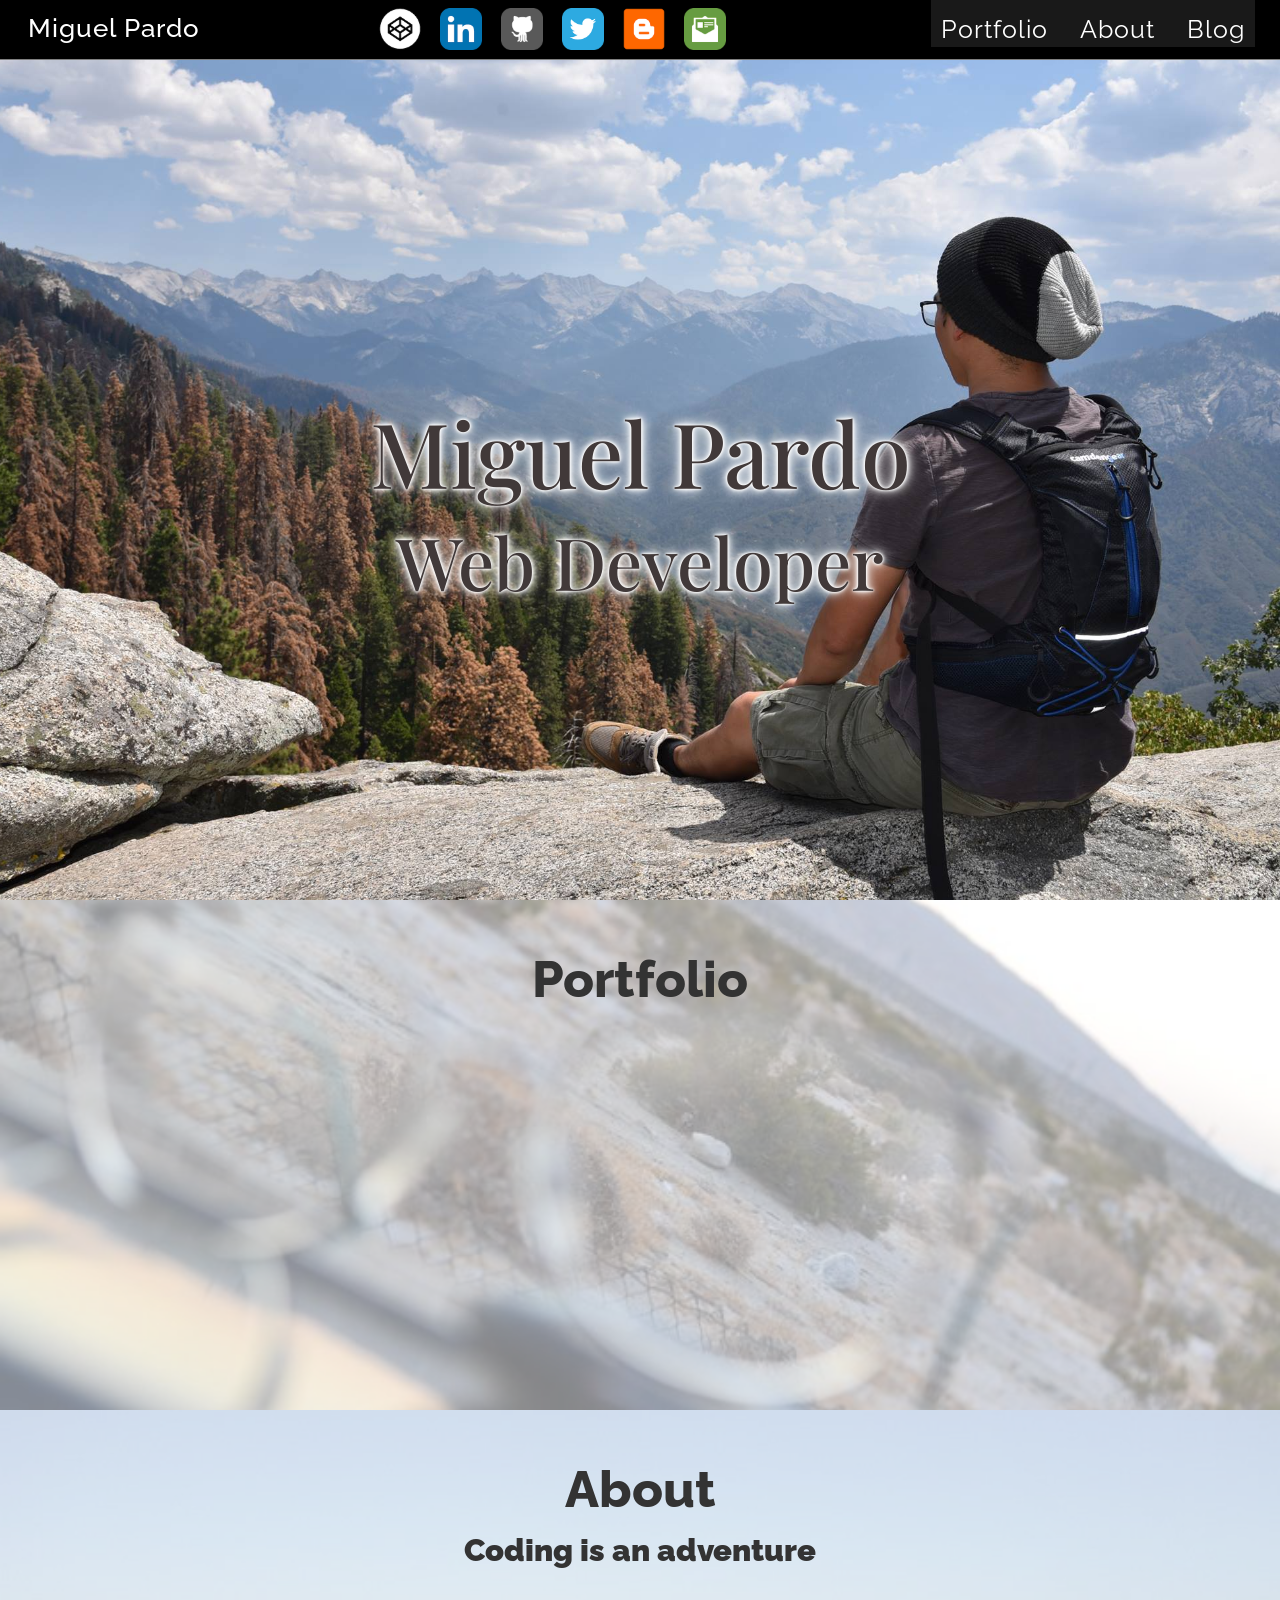
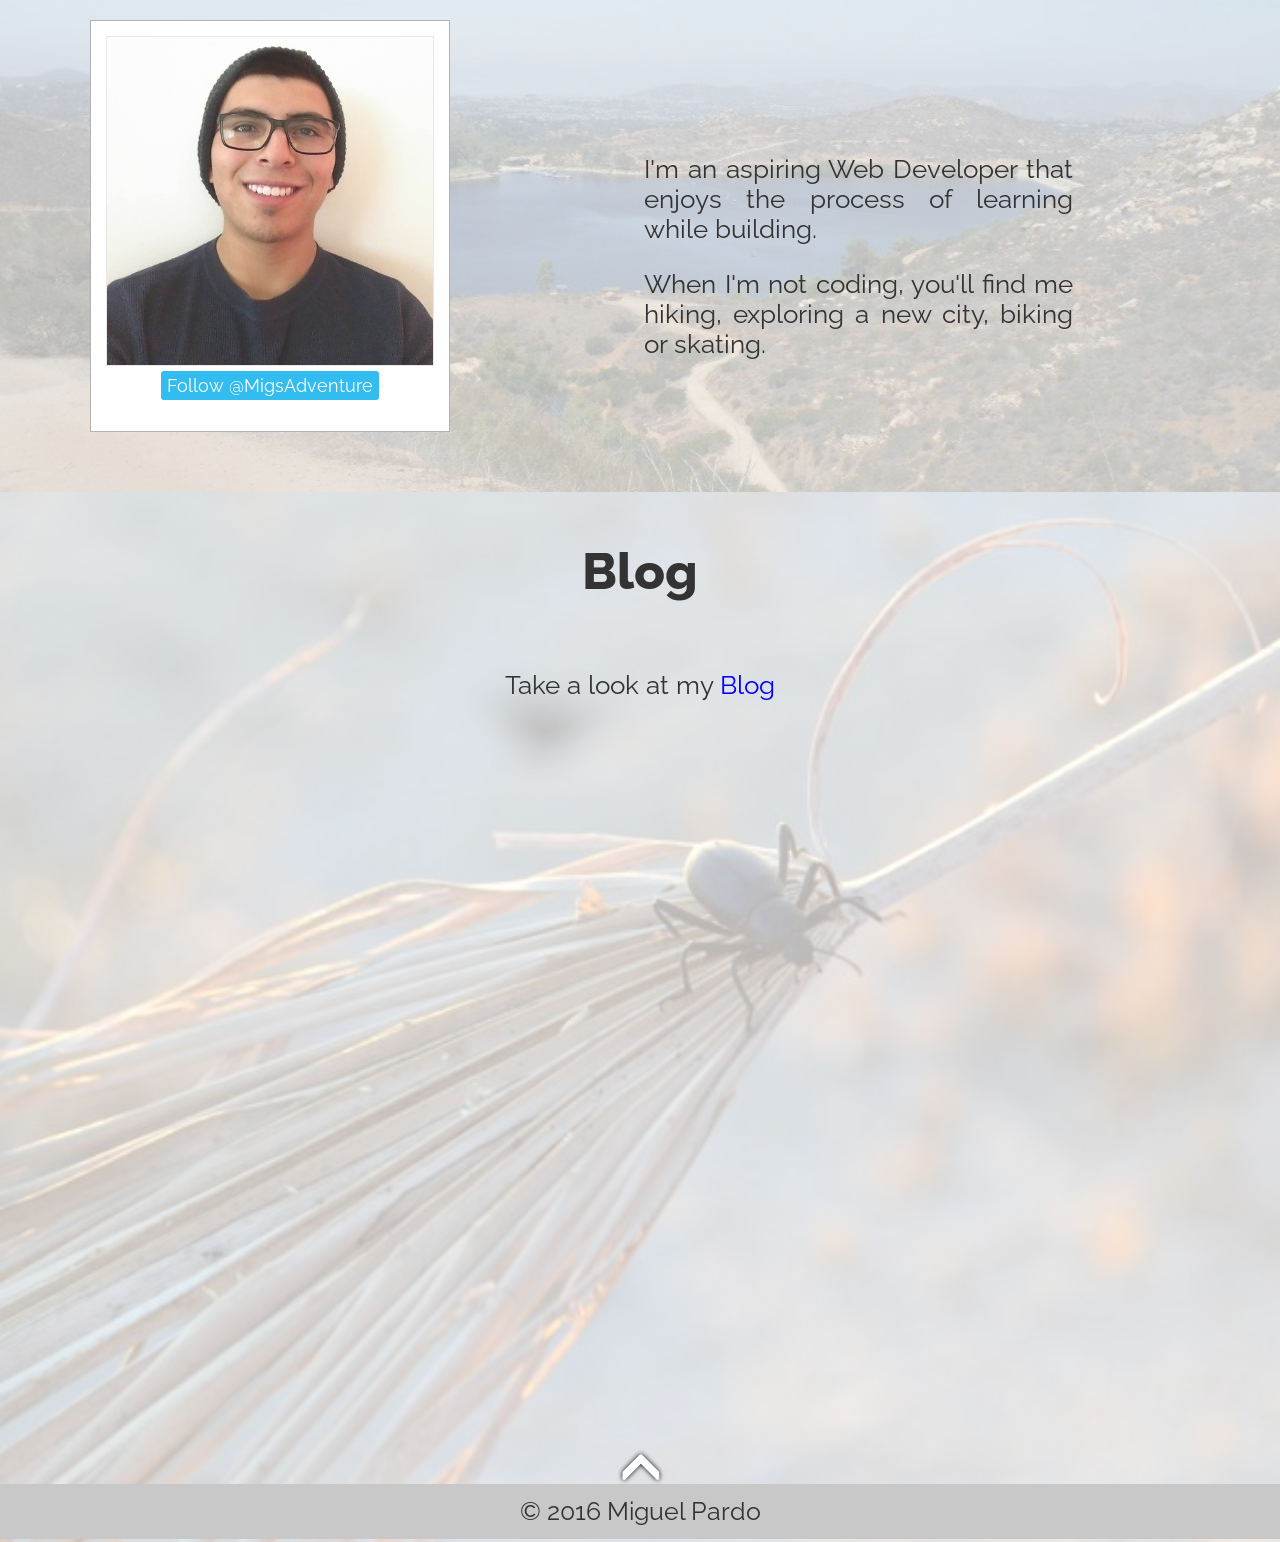
<file: index.html>
<!DOCTYPE html>
<html>
	<head>
		<meta name="viewport" charset="UTF-8" content="width=device-width, initial-scale=1">
		<title>Miguel Pardo | Home</title>
		<!-- Latest compiled and minified CSS -->
		<link rel="stylesheet" href="https://maxcdn.bootstrapcdn.com/bootstrap/3.3.7/css/bootstrap.min.css" integrity="sha384-BVYiiSIFeK1dGmJRAkycuHAHRg32OmUcww7on3RYdg4Va+PmSTsz/K68vbdEjh4u" crossorigin="anonymous">
		<link rel="stylesheet" href="portfolio.css">
		<script src="https://ajax.googleapis.com/ajax/libs/jquery/3.1.0/jquery.min.js"></script>
	
</head>
	<body>
		<div id="mainContainer" class="container-fluid">
			<header class="animated fadeInDownBig"><nav id="navContainer">
				<div id="navBar" class="col-xs-12 row">
					<div id="nameContainer" class="col-xs-8"><h1 id="name"><a href="#home">Miguel Pardo</a></h1></div>
					<div id="hamburger" class="btn col-xs-4"><a href="#" class="glyphicon glyphicon-menu-hamburger"></a></div>
				</div> <!-- End of navBar -->
				
				<ul id="navItemsContainer">
					<li class="navItem"><a href="#portfolio">Portfolio</a></li>
					<li class="navItem"><a href="#about">About</a></li>
					<li class="navItem"><a href="#blog">Blog</a></li>
				</ul>
				<div id="socialContainer" class="col-xs-12">
					<ul id="socialIconContainer" class="col-xs-12 center-block">
						<li class="socialIcon codePen"><a href="http://codepen.io/GeniusMig/"></a></a></li>
						<li class="socialIcon linkedIn"><a href="https://www.linkedin.com/in/miguel-pardo-4a0004b2
	"></a></li>	
						<li class="socialIcon gitHub"><a href="https://github.com/MigsAdventure"></a></li>	
						<li class="socialIcon twitter"><a href="https://twitter.com/MigsAdventure"></a></li>
						<li class="socialIcon blog"><a href="https://migsadventureblog.wordpress.com/"></a></li>
						<li class="socialIcon gmail"><a href="mailto:migsub77@gmail.com"></a></li>		
					</ul>
				</div>
			</nav></header>
			<div id="pagesContainer" class="animated zoomIn">
				<div id ="home" class="page">
					<div id="homeBG"></div>
					
						<h3 id="homeText">Miguel Pardo<span><h4>Web Developer<h4></span></h3>
				</div>
				<div id="portfolio" class="page"><h2>Portfolio</h2>
					<div id="portfolioBG"></div>
					<ul id="workContainer">
						<li id="raveCandy" class="workItem animated"><a href="webApps/RaveCandy/rave_candy_app.html"></a></li>
						<li id="storyQuest" class="workItem animated"><a href="webApps/StoryQuest/storyQuest.html"></a></li>
						<li id="hangMan" class="workItem animated"><a href="webApps/GokuHangman/gokuHangman.html"></a></li>
						<li id="pokedexGO" class="workItem animated"><a href="webApps/PokedexGO/pokedexGo.html"></a></li>
					</ul>
				</div>
				<div id="about" class="page"><h2>About<span id="codeAdv">Coding is an adventure</span></h2>
					<div id="aboutBG"></div>
					<p id="topAboutText" class="col-xs-10 col-xs-offset-1 text-justify">I'm an aspiring Web Developer that enjoys the process of learning while building.</p>
					<div id ="profIconContainer" class="col-xs-8 col-xs-offset-2"><img id ="profIcon" src="./assets/beaniemig.jpg"><span id="twitterFollow"><a class="btn btn-xs" href="https://twitter.com/@MigsAdventure" class="twitter-follow-button" data-show-count="false">Follow @MigsAdventure</a></span>	
					</div>
					<p id="bottomAboutText" class="col-xs-10 col-xs-offset-1 text-justify">
						When I'm not coding, you'll find me hiking, exploring a new city, biking or skating.
					</p>
				</div>
				<div id="blog" class="page"><h2>Blog</h2>
					<div id="blogBG"></div>
					<p id="blogTopText" class="col-xs-10 col-xs-offset-1 text-center">Take a look at my <a href="https://migsadventureblog.wordpress.com/" style="color:blue; display:inline;">Blog</a></p>
				</div>
				<footer id="footerContainer">
		 			<a href="#home" class="btn arrowContainer">
          				<span id="upArrow" class="glyphicon glyphicon-menu-up"></span>
    	 			</a>
				    <ul>
						<li>&#169 2016 Miguel Pardo</li>
				    </ul>
				</footer>
			</div>

		</div> <!-- End of mainContainer -->
		<script src="portfolio.js"></script>
	</body> <!-- End of Body -->
	
</html>
</file>
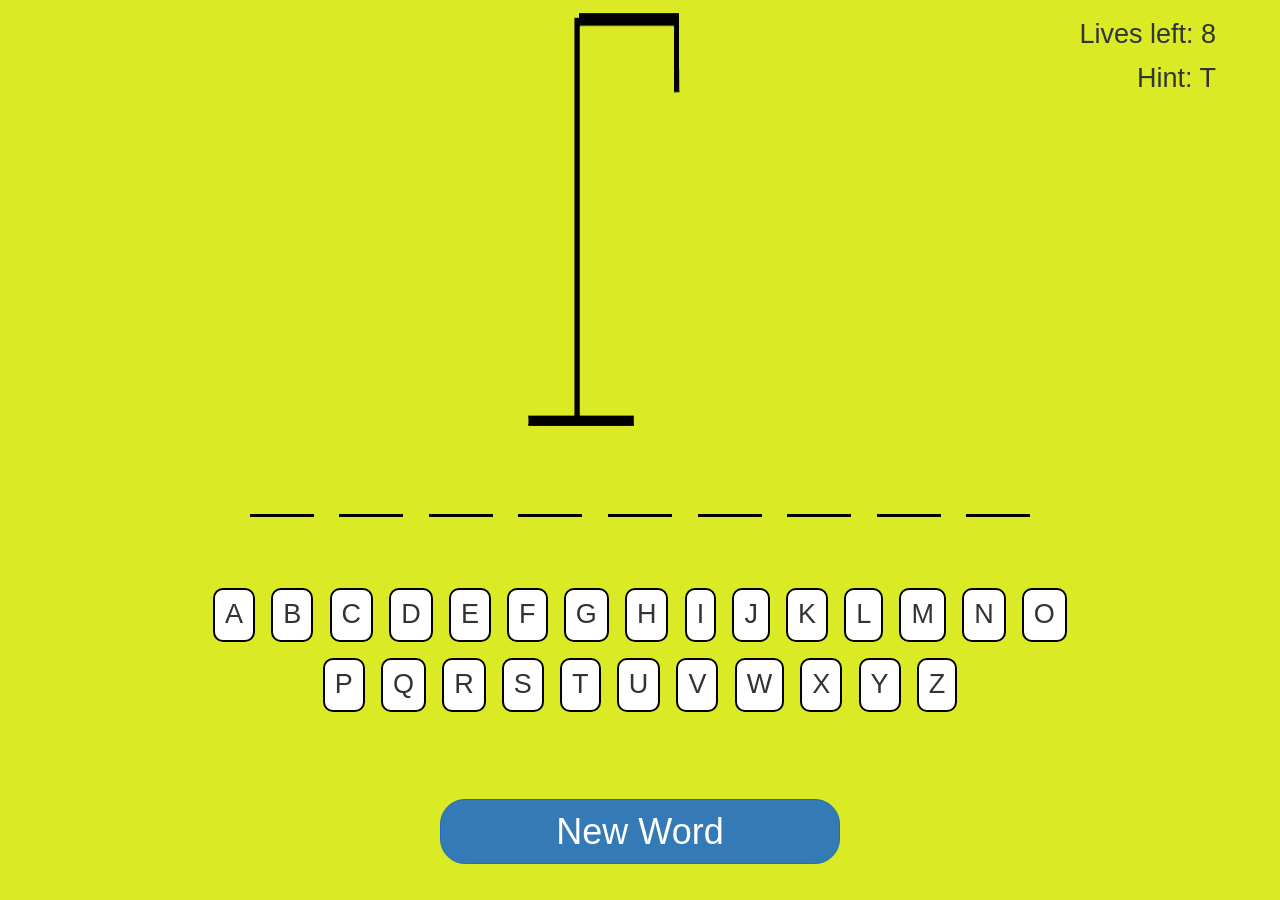
<file: webApps/GokuHangman/gokuHangman.html>
<!DOCTYPE html>  
<html>
  <head>
  <title>DBZ Hangman</title>
  <meta name="description" content="Goku Hangman">
    <link rel="stylesheet" href="https://maxcdn.bootstrapcdn.com/bootstrap/3.3.6/css/bootstrap.min.css" integrity="sha384-1q8mTJOASx8j1Au+a5WDVnPi2lkFfwwEAa8hDDdjZlpLegxhjVME1fgjWPGmkzs7" crossorigin="anonymous">
    <link rel="stylesheet" href="gokuMain.css">
    <script src="https://code.jquery.com/jquery-3.1.0.js"   integrity="sha256-slogkvB1K3VOkzAI8QITxV3VzpOnkeNVsKvtkYLMjfk="   crossorigin="anonymous"></script>  
    <meta name="viewport" content="width=device-width, initial-scale=1">
  </head>
  <body>
      <h3 class="livesCount"></h3><span class="hint"></span>
     
    <div class=" col-xs-12 col-md-4 hangmanContainer container-fluid">
     	    <div class="hangar">
            <img src = "assets/hangstand.png">
          </div> <!-- hangar end -->
        <div class ="gokuContainer">

          <div class="row col-xs-12 gokuSplit">
            <img class="goku goku1 col-xs-12" src="assets/goku1.png">
          </div> <!-- row for goku1 end -->

          <div class="row col-xs-12 gokuSplit">
            <img class="goku goku3 col-xs-4" src="assets/goku3.png">
            <img class="goku goku2 col-xs-4" src="assets/goku2.png">
            <img class="goku goku4 col-xs-4" src="assets/goku4.png">
          </div> <!-- row for goku2 goku3 and goku4 end -->
          
          <div class="row col-xs-12 gokuSplit">
            <img class="goku goku5 col-xs-6" src="assets/goku5.png">
            <img class="goku goku6 col-xs-6" src="assets/goku6.png">
          </div> <!-- row for goku5 and goku6 end  -->

          <div class="row col-xs-12 gokuSplit">
            <img class="goku goku7 col-xs-6" src="assets/goku7.png">
            <img class="goku goku8 col-xs-6" src="assets/goku8.png">
          </div> <!-- row for goku7 and goku8 end -->
        </div>  <!-- gokuContainer end -->
      </div> <!-- hangmanContainer end -->
      <div class="bottomHalf col-xs-12 col-md-4">
        <div class="wordContainer col-xs-12">

        </div> <!-- wordContainer end-->
        <div class="letterContainer">
          
        </div> <!-- letterContainer end -->

        <button type ="button" class="wordButton btn btn-primary">New Word</button>
    </div> <!--bottomHalf end-->
    <script  src="goku.js"></script>
  </body>
</html>
</file>
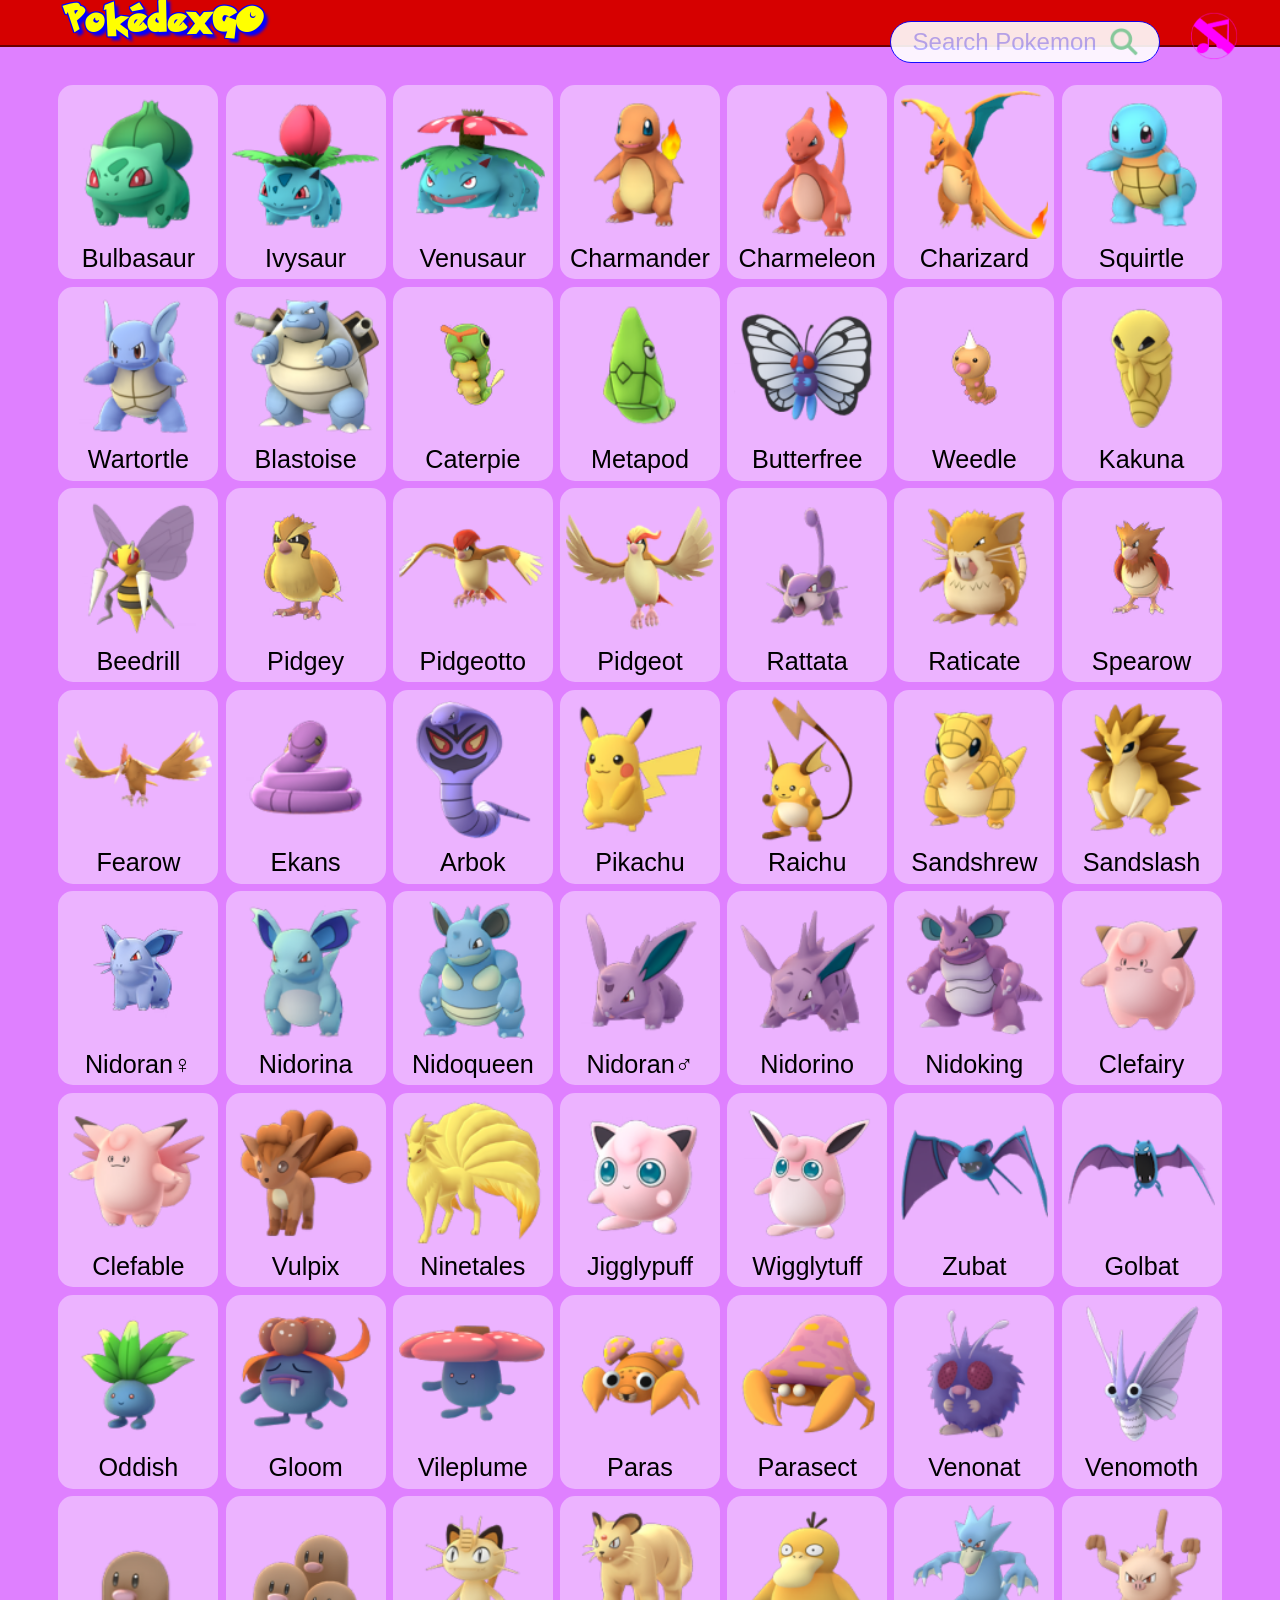
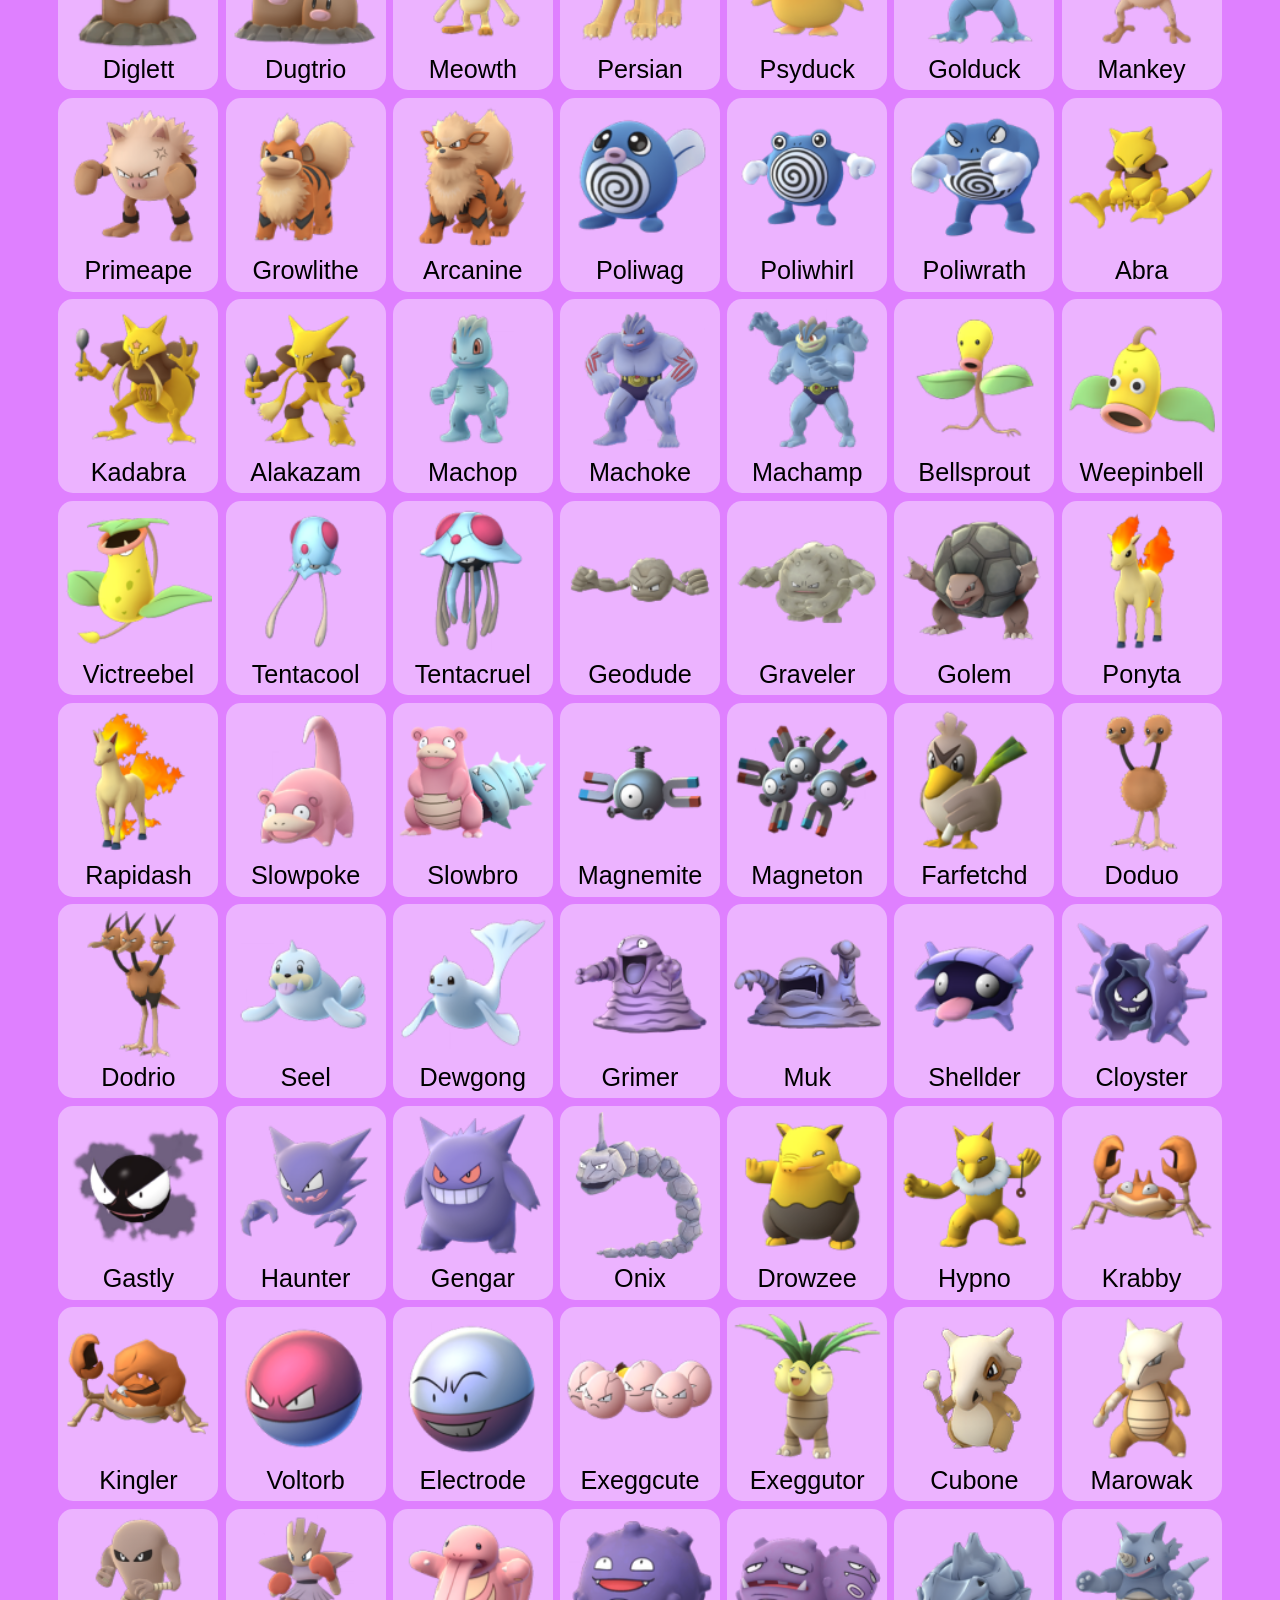
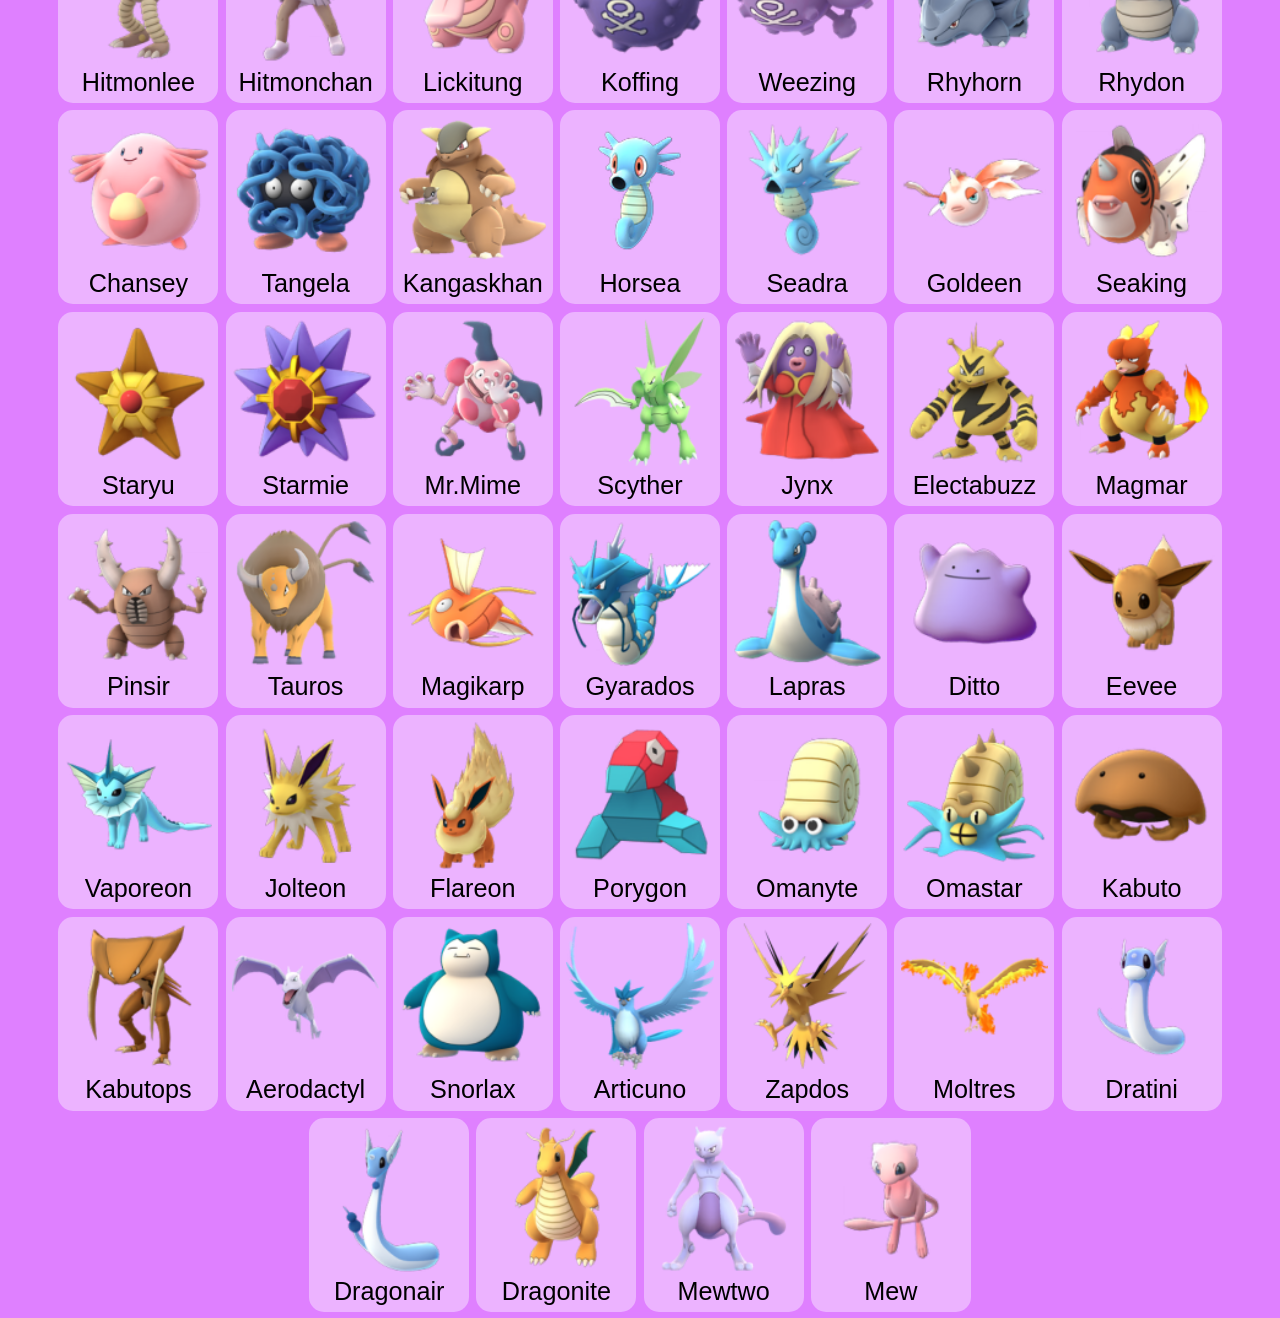
<file: webApps/PokedexGO/pokedexGo.html>
<!DOCTYPE html>
<html>

<head>
  <meta name="viewport" content="width=device-width, initial-scale=1,  maximum-scale=1, user-scalable=no" charset="UTF-8">
  <link rel="stylesheet" href="normalize.css">
  <link rel="stylesheet" href="pokedexGo.css">
  <script src="https://ajax.googleapis.com/ajax/libs/jquery/3.1.0/jquery.min.js"></script>
</head>

<body>

  <div class="mainContainer container-fluid">
    <button type="button" id="soundButton"></button>
    <div id="pokedex"></div>
    <div class="overlay">
      <h3 class="xIcon">X</h3>
      <div class="pkmnInfo">
        <div class="pokemonBar selectionBar">Pokemon</div>
        <div class="lgPokeSquareContainer"></div>
        <div class="evolutionBar selectionBar"><a href="#pokemonEvols" id="pokemonEvols">Evolutions</a></div>
        <div class="evolContainer"></div>
        <div class="cpCalcBar selectionBar">CP Calculator</div>  
        <div class="cpCalc">
          <span class="cpText">CP</span>
          <input type="number" class="cpInput" maxlength="4">
          <button type="submit" class="evolveButton">Evolve</button>
        </div>  <!-- cpCalc end -->
        <div class="cpResults"></div>
        <div class="statsBar selectionBar"><a href="#pokemonStats" id="pokemonStats">Pokemon Stats</a></div>
        <div class="statsInfoContainer">
          <div class="statsInfo"></div>
        </div> <!-- statsInfoContainer end -->

      </div>  <!-- pkmnInfo end -->
    </div>  <!--oververlay end-->
    <div class="headBar">
      <h1>PokédexGO</h1>
    </div> <!-- headbar end -->
    <div class="pokemonContainer container-fluid list">
      <audio id="pokeAudio" class="pokeAudioTag">
					<source src="" type="audio/wav">
				</audio>
    </div>  <!-- pokemonContainer end-->
  </div>  <!--mainContainer end-->
  <div class="searchContainer">
    <form class="searchBar" id="myForm">
      <input type="text" name="pokemonSearch" autocomplete="off" class="searchInput searchTerms search-query" placeholder="Search Pokemon">
      <button type="submit" class="btn"></button>
    </form>
    <div class="buttonContainer"><button class="searchButton"><img class="searchIcon" src="assets/searchIcon.png"></button>
    </div> <!-- button container end -->
  </div>  <!-- searchContainer end-->
  <script type="text/javascript" src="pokedexGo.js"></script>
  <script type="text/javascript" src="pokemonData.js"></script>
  <script type="text/javascript" src="pokemonData2.js"></script>
</body>

</html>
</file>
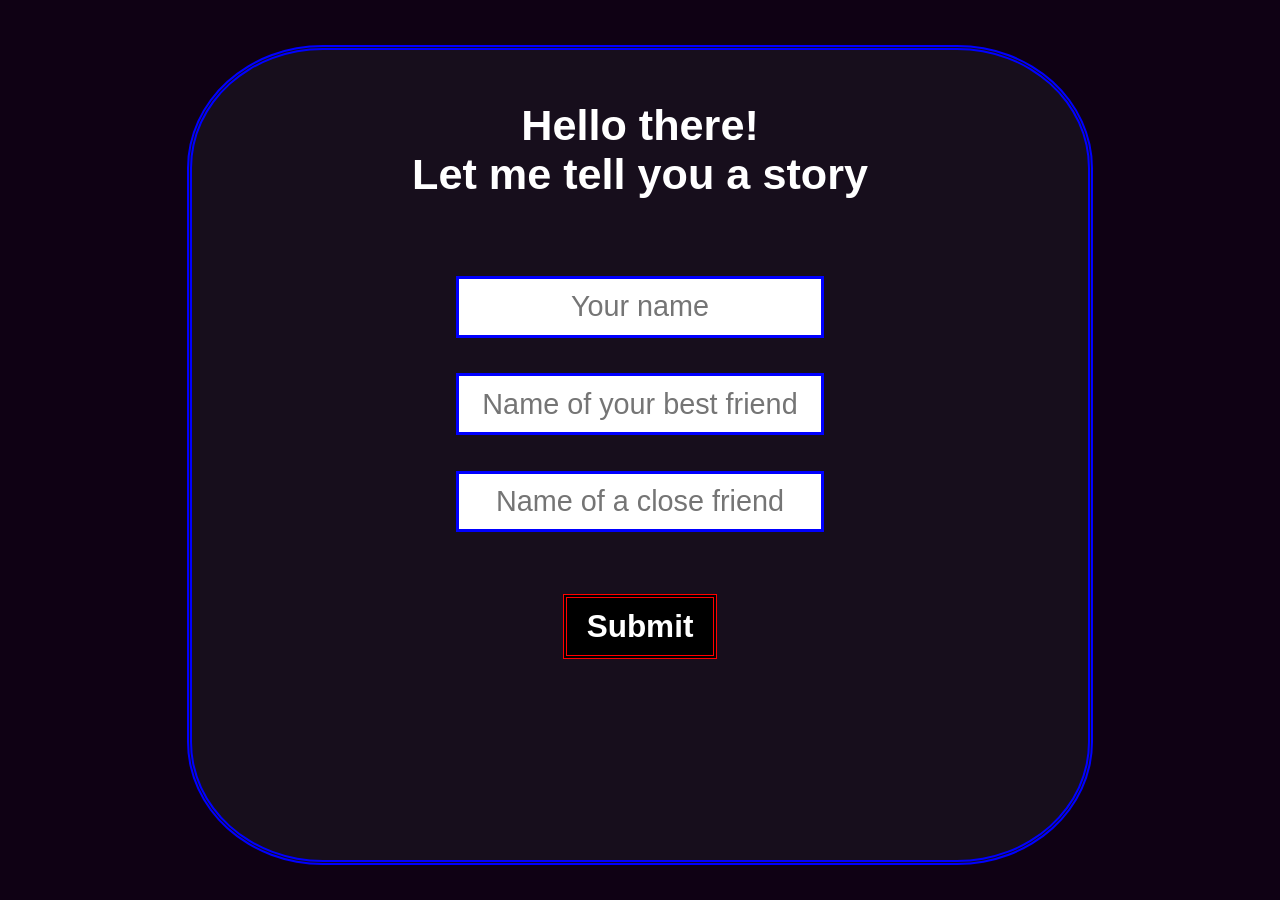
<file: webApps/storyQuest/storyQuest.html>
<!DOCTYPE  html>
<html>
	<head>
		<meta charset="UTF-8">
		<title>Story Time</title>
		<link href="normalize.css" rel="stylesheet">
		<link  href="storyQuestMain.css" rel="stylesheet">
		<script src="https://ajax.googleapis.com/ajax/libs/jquery/1.11.1/jquery.min.js"></script>
		<meta name="viewport" content="width=device-width, initial-scale=1.0">
	</head>
	<body>
		<header>
		</header>
		<div class="mainContainer " id="page1">
			
			<form class="questionsContainer" method="post"  target="_self">
				<h1>Hello there! </br>Let me tell you a story</h1>
				<input class="question" type="text" placeholder="Your name" id = "userName" maxlength="10" required>
				<input class="question" type="text" placeholder="Name of your best friend" id="bestFriend" maxlength= "10" required>
				<input class="question" type="text" placeholder="Name of a close friend" id="closeFriend" maxlength="10" required>
				<input class="subBtn" type="button" onclick="hideMenu()" value="Submit" id = "theButton"> 
			</form>
		</div>
		<div id="page2">
		<div class= "pageWrapper">
			
			<div class = "storyContainer">
				<p class="storyText" id="storyText2"></p>
			</div>
			<input type= "button"  value = "YES" id = "option1" alt = "slide2">
			<input type ="button"  value = "NO"	 id = "option2" alt = "slide1A">
		</div>
	</div>
		<script src="storyQuest.js"></script>
	</body>
</html>
</file>
<file: portfolio.css>
/*GENERAL*/
@import 'https://fonts.googleapis.com/css?family=Playfair+Display:900|Raleway:400,800';

.animated {
  -webkit-animation-duration: 1s;
  animation-duration: 1s;
  -webkit-animation-fill-mode: both;
  animation-fill-mode: both;
}

.animated.infinite {
  -webkit-animation-iteration-count: infinite;
  animation-iteration-count: infinite;
}

.animated.hinge {
  -webkit-animation-duration: 2s;
  animation-duration: 2s;
}

.animated.flipOutX,
.animated.flipOutY,
.animated.bounceIn,
.animated.bounceOut {
  -webkit-animation-duration: .75s;
  animation-duration: .75s;
}

@-webkit-keyframes fadeInDownBig {
  from {
    opacity: 0;
    -webkit-transform: translate3d(0, -2000px, 0);
    transform: translate3d(0, -2000px, 0);
  }

  to {
    opacity: 1;
    -webkit-transform: none;
    transform: none;
  }
}

@keyframes fadeInDownBig {
  from {
    opacity: 0;
    -webkit-transform: translate3d(0, -2000px, 0);
    transform: translate3d(0, -2000px, 0);
  }

  to {
    opacity: 1;
    -webkit-transform: none;
    transform: none;
  }
}

.fadeInDownBig {
  -webkit-animation-name: fadeInDownBig;
  animation-name: fadeInDownBig;
}

@-webkit-keyframes fadeInLeft {
  from {
    opacity: 0;
    -webkit-transform: translate3d(-100%, 0, 0);
    transform: translate3d(-100%, 0, 0);
  }

  to {
    opacity: 1;
    -webkit-transform: none;
    transform: none;
  }
}

@-webkit-keyframes zoomIn {
  from {
    opacity: 0;
    -webkit-transform: scale3d(.3, .3, .3);
    transform: scale3d(.3, .3, .3);
  }

  50% {
    opacity: 1;
  }
}

@keyframes zoomIn {
  from {
    opacity: 0;
    -webkit-transform: scale3d(.3, .3, .3);
    transform: scale3d(.3, .3, .3);
  }

  50% {
    opacity: 1;
  }
}

.zoomIn {
  -webkit-animation-name: zoomIn;
  animation-name: zoomIn;
}

* {
	box-sizing: border-box;
	margin: 0;
	padding:0;
	line-height: normal;
	list-style: none;
	text-decoration: none;
	outline: none;
	background-size:contain;
	background-repeat: no-repeat;
	}

html {
	min-width: 320px;
	max-width: 2020px;
	height: 100%;
	width: 100%;
	text-align: center;
	margin: 0 auto;
}

body {
	max-width: 1920px;
	margin: 0 auto;
	font-family: 'Raleway', sans-serif;
	font-weight: normal;
	height: 100%;
	width: 100%;
	text-align:center;
	font-size: 1.5em;
}

p {
	font-size: .85em;
	margin: 1em auto;
	text-align: justify;
}

h2 {
	font-size: 1.7em;
	padding:1em;
	margin:0;
	background-color:rgba(0,0,0,.1);
	font-weight: 800;
	position: absolute;
	margin: 0 auto;
	left:0;
	right:0;
	background: none;
	z-index:0;
}

h3 {
	font-size:3em;
	
}

h4 {
	font-size:0.8em;
}

a{
	width: 100%;
	color:white;
	display:inline-block;
}

a:link, a:visited {
	text-decoration: none;
	color:white;
}


ul {
	margin: 0;
	padding:0.5em;
}


span {
	padding:0;
	border:none;
}

img {
	width: 100%;
}

				/*HEADER*/

header {
	height: 3.2em;
	width: 100%;
	max-width: 1920px;
	position: fixed;
	margin: 0;
	padding: 0;
	width: 100%;
	text-align: center;
	z-index: 1000;

}

.codePen a{
	background: url("./assets/codePenIcon2.png");

}

.linkedIn a{
	background: url("./assets/linkedinIcon.png");
	
}

.gitHub a{
	background: url("./assets/gitHubIcon.png");
}

.twitter a{
	background: url("./assets/twitterIcon.png");
}

.blog a {
	background: url("./assets/blogIcon.png");
}

.gmail a {
	background: url("./assets/mailIcon.png");
}

#raveCandy a {
	background:url("./assets/raveCandyLogo.png");
}

#storyQuest a {
	background:url("./assets/storyQuestLogo.png");
}

#hangMan a {
	background:url("./assets/gokuLogo.png");
}

#pokedexGO a {
	background:url("./assets/pokedexLogo.png");
}

.workItem {
	opacity: 0;
	background: #f0f0f0; 
	box-sizing: initial;
	margin: 1.5em auto;
	height:10em;
	width: 13em;
	border: 1em white solid;
	border-bottom:5em solid white;
	box-shadow: 0px 0px 10px rgba(0,0,0,.7),
				0px 0px 10px rgba(0,0,0,.7); 
}

.workItem.zoomIn {
	opacity: 1;
	animation-delay: .3s;
	}

.workItem a{
	background: grey;
	height: 10em;
	width:100%;
	padding:0;
	box-shadow: 0px 0px 7px rgba(0,0,0,.5),
				0px 0px 7px rgba(0,0,0,.5); 
	background-position: center !important;
	background-size: contain !important;
	background-repeat: no-repeat !important;
}

a.inView {
	width: 100%;
	transition: 1s;
}

#navContainer {
	letter-spacing: 1px;
	text-align: center;
	background: black;
}

#navItemsContainer {
	background: rgb(25,25,25);
	font-size:1.5em;
	text-align: center;
	margin: 0 auto;
	display:none;
	padding-bottom: 0;
}

.navItem {
	line-height: 1.2em;
	border-bottom:rgb(100,100,100) 1px solid;
}

.navItem a{
	line-height: 2em;
}

#name {
	font-size:1.3em;
	display: inline-block;
}

#nameContainer {
	text-align: left;
	padding-left: 0px;
}

#hamburger {
	font-size: 2em;
	text-align: right;
	line-height: 1.5em;
	height: 100%;
	padding-right: 0;
}

#hamburger a {
	color:white;
	height:100%;
}


.navItem a:hover {
	background: darkslategrey;
	color:white;
}

#navBar {
	background: black;
	color:white;
	margin: 0 auto;
	height:3.4em;
	border-bottom: 1px solid rgba(255,255,255,.5);
}

#socialContainer {
	background:rgb(35,35,35);
	display: none;
	text-align: center;
	padding: 0;
	line-height: 3em;
}

.socialIcon {
	max-width: 75px;
	width: 13.5%;
	margin: 0 .7%;
	display: inline-block;
	vertical-align: middle;
}

.socialIcon a {
	height:3em;
	display:inline-block;
	background-size: contain;
	background-position: center;
	background-repeat: no-repeat;
}


#socialIconContainer {
	width:100%;
	text-align: center;
	margin: auto;
	padding:0;
	line-height: 4em;
}

a:hover, .workItem:hover {
	transform: translateY(4px);
}


				/*BODY*/


#mainContainer {
	width:100%;
	min-height: 100%;
	height: 100% ;
	text-align:center;
	margin: 0 auto;
	padding:0;
	max-width: 1920px;
	margin:0 auto;
	left:0;
	right:0;		
}

#pagesContainer {
	position: relative;
	height:100%;
	margin: 0;
}

.page {
	height:auto;
	overflow: hidden;
}

#home {
	min-height: 100%;
}

#homeBG {
    position: absolute;
    top: 0;
    right: 0;
    left: 0;
    margin: 0 auto;
    z-index: -2;
    background-image: url("./assets/viewmig.jpg");
    background-size: cover;
    background-position: right;
    height: 100%;
}

#homeText {
	height:1px;
	opacity: 0;
	overflow: hidden;
    color: #413939;
    position: absolute;
    top: 3em;
    bottom:1em;
    right: 0;
    left: 0;
    margin: auto;
    text-shadow:  white 0 0 2px, white 0 0 3px, white 0px 0px 5px, white 0 0 10px, white 0 0 15px;
    font-family: 'Playfair Display', serif;
    animation: textAnimate 3.5s 1s forwards;
}

@keyframes textAnimate {
	0% {
		top:4em;
		    box-shadow: 0 10px 25px -10px white;
	}

	50% {
		opacity: .8;
	}

	100% {
		opacity: 1;
		top:3.2em;
		height:3.5em;
	}
	
}
#codeAdv {
	margin:.5em auto;
	text-align: center;
	display:block;
	font-weight: bolder;
	font-size:.6em;
}


#profIconContainer {
	border: 1px solid rgba(0,0,0,.3);
	box-shadow: rgba(0,0,0 .3); 0px 0px 10px;
	background:white;
	padding-top:15px;
	padding-bottom:30px;
}

#profIcon	{
	border:solid 1px rgba(0,0,0,.1);
	opacity: .9;
}

#twitterFollow {
	opacity: .8;
	border-radius: 15px;
	padding: 0;
}

#portfolio {
	position: relative;
}

#portfolioBG {
	background:url("./assets/bg5.jpg");
	height:100%;
	width:100%;
	z-index:-1;
	opacity: 0.5;
	position: absolute;
	background-size: cover;
	background-position: center;
}

#portfolio ul{
	padding: 0;
	padding-top:5em;
}

#about{
	position: relative;
}

#about #topAboutText {
	margin-top:8.5em;
}

#aboutBG {
	position: absolute;
	height: 100%;
	width:100%;
	background:url("./assets/bg7.jpg");
	background-size: cover;
	z-index: -1;
	opacity: .3;
}


#about a {
	font-size:.8em;
	padding:0 5px;
	background:#00aced;
	width:auto;
}

#blog {
	position: relative;
	height:115%;
}

#blogBG {
	position: absolute;
	height: 100%;
	width:100%;
	background:url("./assets/bg3.jpg");
	background-size: cover;
	opacity: .3;
	z-index: -1;
}

#blogTopText {
	margin-top:7em;
}

#blogFrame {
	min-height:12em;
	height: 65%;
	width: 80%;

}

#contact {
	position: relative;
}

#contactBG {
	z-index: -1;
	position: absolute;
	height: 100%;
	width: 100%;
	background:url("./assets/bg4.jpg");
	background-size: cover;
	opacity: .3;
}


				/*FOOTER*/


footer {
	z-index: 1000;
	font-size:smaller;
	margin: 0 auto;
	margin-top: -4.2em;

}

footer  ul{
	background: rgb(200,200,200);
}

footer a.arrowContainer {
	margin: 0 auto;
	display:inline;
}

footer #upArrow {
	top:12px;
	font-size:3em;
	font-weight: bolder;
	animation:bounce 3s infinite;
	color:rgba(255,255,255,1);
	text-shadow:black 0px 0px 5px;
}

@keyframes bounce {
  0%, 100% {
    transform: translateY(0);
  }
  50% {
    transform: translateY(-15px);
  }
}

				/*MEDIA QUERIES*/

@media screen and (min-width: 600px) {
	body {
		font-size:1.8em;
	}


	#twitterFollow a{
		font-size:.6em;
	}

	.workItem{
		display: inline-block;
		margin: 1em;
		width: 11em;
		height:8em;
		border-bottom:5.5em white solid;
	}

	.workItem a {
		height: 8em;
	}

	#homeText {
	
	}

	#profIconContainer {
		width: 12em;
		margin: 7em 0 2em 3em;
	}

	#about {
		position: relative;
	}

	#topAboutText{
		position: absolute;
		top: 5em;
		right:8%;
		display: block;
		width:18em;
	}

	#bottomAboutText {
		position: absolute;
		top:17em;
		right:8%;
		display:block;
		width:18em;
	}


	#blog {
		height: 35em;
	}

}

@media screen and (min-width: 735px) {
	html {
		min-height: 410px;
	}

	#socialContainer {
		display: block !important; 
	}

	header #navItemsContainer {
		display: block !important;
	}

	.workItem {
		height:7em;
		width:8em;
		border-bottom: 5em white solid
	}

	.workItem a{
		height:7em;
	}

	body {
		font-size: 2.2em
	}

	#homeText {
		
	}

	#hamburger {
		display:none;
	}

	#nameContainer {
		width:auto;
	}

	#name {
		margin: .5em;
	}

	#navBar {
		text-align: right;
		height:2.5em;
		position: relative;
	}

	#navItemsContainer {
		text-align: right;
		width:auto;
		position: absolute;
		line-height: 1.5em;
		padding:0;
		right:25px;
		top:0;
	}

	.navItem {
		display: inline-block;
		border:none;
		margin: 0 5px;
		font-size:.8em;
	}

	.navItem a {
		line-height: normal;
	}

	.navItem a:hover, #name:hover {
		text-shadow: white 0px 0px 2px,
					white 0px 0px 4px,
					white 0px 0px 10px;
		background:none;
		border-bottom:white solid 2px;
	}

	#socialContainer {
		background:none;
		position: absolute;
		bottom:-10px;
		right:0;
		left: 0;
	}

	.socialIcon {
		width:auto;
		margin: 0 5px;
	}

	.socialIcon a {
		height:2em;
		width:2em;
	}

	#blogFrame {
		height: 16em;
	}

	
}

@media screen and (min-width: 1024px) {
	body {
		font-size: 2.5em;
	}

	#name {
		font-size: 0.85em;
	}

	.navItem {
		margin: 0 10px;
	}

	.navItem a {
		font-size: .70em;
	}

	.workItem {
		height: 7em;
		width:	7em;
		margin: 1em;
		border-bottom:4.5em solid white;
	}

	.workItem a {
		height: 7em;
	}

	#navBar {
		height:2em;
	}

	#navItemsContainer {
		position: absolute;
		top: 0;
		padding:0;
		line-height: 1em;
	}

	#socialContainer {
		position: static;
		z-index: 0;
		width:52%;
		margin: 0 auto;
	}

	#socialIconContainer {
		float: none;
		text-align: center;
		width: auto;
		display: block;
		line-height: 2em;
	}

	.socialIcon a {
		height: 1.4em;
		width:1.4em;
	}

	#topAboutText{
		right:15%;
	}

	#bottomAboutText {
		right:15%;
	}

	#blogFrame {
		height: 18em;
	}
}

@media screen and (min-width: 1240px ) {
	body {
		font-size: 3em;
	}

	.workItem {
		height:5em;
		width: 5em;
	}

	.workItem a {
		height: 5em;
	}

	.workItem {
		border-bottom:solid white 4em;
	}
	
	#blogFrame {
		height: 20em;
	}

}

@media screen and (min-width: 1440px) {
	body {
		font-size: 3.5em;
	}

	#topAboutText{
		right:20%;
	}

	#bottomAboutText {
		right:20%;
	}
}
</file>
<file: webApps/GokuHangman/gokuMain.css>
html {
  height: 100%;
  width: 100%;
}

body {
  max-width: 2040px;
  min-width: 320px;
  text-align: center;
  background: rgb(218, 234, 37);
  height: 100%;
  margin: 0 auto;
}

h3, span {
  position: absolute;
  top:0;
  right:5%;
  font-size:3vh;
  height:auto;
  width:auto;
}

span {
  margin: 2.2em 0;
}

img {
  width: 100%;
  height: 100%;
  max-width: 100%;
  max-height: 100%; 
}

h1 {
  background-color: white;
  border: solid 2px black;
  width: auto;
  font-size: 3vh;
  display: inline-block;
  padding: 10px;
  height: auto;
  margin:   .3em;
  border-radius: 10px;
}

.wordContainer div {
  text-align: center;
  width: 5vw;
  height: auto;
  display: inline-block;
  border-bottom: solid 3px black;
  margin: 0 1vw;
  line-height: 100%;
}

.wordContainer h2 {
  text-align: center;
  font-size: 4vh;
  margin: 0 auto;
}

.gokuSplit {
  height: 25%;
  max-height: 25%;
  text-align: center;

}

.mainContainer {
  width: 100%;
  height: 100%;
  text-align: center;
}

.hangmanContainer {
height: 60%;
min-width: 320px;
max-width: 380px;
min-height:200px;
position: relative;
top: 0;
left: 0;
right: 0;
margin: 0 auto;
padding: 0;
}

.hangar {
  width: 50%; 
  height: 130%;
  max-height: 130%;
  position: absolute;
  right: 35%;
  margin: 0;
  padding: 0; 
} 


.hangar img {
  height: 100%;
  padding: 0;
  margin: 0 ;
  max-height: 100%;
  max-width:100%;
  z-index: -1;
}

.gokuContainer {
  width: 50%; 
  height: 100%;
  max-height: 100%;
  position: absolute;
  right: 12%;
  margin: 0 auto;
  padding: 0; 
  top:10%;  
}

.goku { 
  height: 100%;
  padding: 0;
  margin: 0 ;
  max-height: 100%;
  max-width:100%;
}


.col-md-4 {
 float: none;
}

.bottomHalf {
  height: 40%;
  min-height:150px;
  width: 100%;
  min-width:320px;
  position: relative;
  bottom: 0px;
  left: 0;
  right: 0;
  margin: 0 auto;
}

.wordContainer {
  text-align: center;
  position: absolute;
  bottom: 20vh;
  left: 0;
  right: 0;
  margin: 0 auto;
  padding: 0;
  width: 100%;
  min-width: 320px;
  height: auto;
}

.letterContainer {
  height: 10em;
  width: 85%;
  max-width: 900px;
  display:none;
   position: absolute;
    bottom:27vh;
    left: 0;
    right: 0;
    margin: 0 auto;

}

.wordButton {
  position: absolute;
  bottom: 4vh;
  left: 0;
  right: 0;
  margin: 0 auto;
  width: 50%;
  max-width:400px;
  height: auto;
  border-radius:25px;
  font-size: 4vh;
}




@media only screen and (min-width: 800px) {

  .hangmanContainer {
    height: 40%;
  }

  .bottomHalf {
    height: 60%;
  }


  .wordContainer {
    bottom: 42vh;
  }

  .letterContainer {
    display: block;
  
  }

}

@media screen and (min-width: 1024px) and (max-height: 1300px) {
 .letterContainer {
  bottom: 20vh;
 } 

}

@media screen and (min-width: 1366px) and (max-width: 1599px) {
.letterContainer {
  bottom: 18vh;
}

}
</file>
<file: webApps/PokedexGO/pokedexGo.css>
html {
  width: 100%;
  height: 100%;
}

audio {
  display: none;
}

body {
  width: 100%;
  height: 100%;
  max-width: 1920px;
  max-height: 1440px;
  margin: auto;
  text-align: center;
}

a {
  text-decoration: none;
  color: white;
}

@font-face {
  font-family: pokemonFont;
  src: 	url('assets/fonts/pokemonsolid.woff') format('woff'), 
  		url("assets/fonts/pokemonsolid.ttf") format('truetype'), 
  		url('assets/fonts/pokemonsolid.svg') format('svg'), 
      url('assets/fonts/pokemonsolid.eot') format('eot');
}

.pokemonContainer {
  background-color: #df80ff;
  padding-top: 4.1em;
  height: auto;
}

.headBar {
  font-family: pokemonFont;
  position: fixed;
  top: 0;
  width: 100%;
  height: auto;
  box-sizing: border-box;
  background: rgb(214, 0, 0);
  border-bottom: rgba(0, 0, 0, .5) solid 2px;
}

h1 {
  
  margin: 0;
  padding: 10px;
  color: yellow;
  font-size: 1.8em;
  letter-spacing: 4px;
  text-shadow: 	1px 1px 0 blue, 
			  	-1px -1px 0 blue, 
			  	1px -1px 0 blue, 
			  	-1px 1px 0 blue, 
			  	0px 1px 0 blue, 
			  	1px 0px 0 blue, 
			  	0px -1px 0 blue, 
			  	-1px 0px 0 blue, 
			  	4px 4px 3px blue;
}

img {
  width: 100%;
  height: 100%;
  min-height: 70px;
  max-height: 340px;
  max-width: 340px;
}

p {
  margin: 0 auto;
  font-size: 1em;
}

.pokeSquare {
  box-sizing: border-box;
  font-size: 2.9vh;
  border-radius: 15px;
  padding: .5%;
  width: 31%;
  margin: .1em .2em;
  text-align: center;
  display: inline-block;
  overflow: hidden;
  background: #ecb3ff;
}

div#Eevee.evolSquare {
  display: block;
  margin: 0 auto;
}

.evolSquare {
  background: none;
  color: white;
  font-style: bold;
  width: 30%;
}

.selected {
  box-sizing: border-box;
  background: #f91010;
}

.lgPokeSquareContainer {
  -moz-height: 30%;
  width: 100%;
  height: 40%;
  background-color: rgba(216, 57, 30, 0.49);
}

.lgPokeSquare {
  -moz-height: 100%;
  width: 62%;
  margin: 3% auto 0;
  height: 90%;
  background-image: url("assets/pokedexMobile1.png");
  background-size: cover;
  -moz-background-repeat: round !important;
  background-repeat: round;
  background-color: rgba(216, 57, 30, .01);
  z-index: 10;
  color: black;
}

.lgPokeSquare img {
  width: 62%;
  height: 62%;
  padding-top: 7%;
}

.lgPokeSquare p {
  font-size: 1.6em;
  line-height: 1em;
}

.searchContainer {
  text-align: right;
  height: 3em;
  width: 100%;
  position: fixed;
  bottom: 3%;
  right: 2%;
  z-index: 1;
}

.searchBar {
  height: 100%;
  width: 70%;
  padding: 0;
  display: inline-block;
}

.searchTerms {
  border: 1px solid blue;
  transition: 1s;
  height: 0;
  width: 0;
  opacity: 0;
  border-radius: 25px;
}

::-webkit-input-placeholder {
  color: blue;
  opacity: .9 !important;
}

.searchTerms:focus {
  background: white;
  background-image: none;
  outline: none;
  -webkit-box-shadow: none;
  box-shadow: none;
}

.searchActive {
  height: 80%;
  transition: 1s;
  width: 95%;
  font-size: 1.5em;
  text-align: center;
  opacity: .9;
}

#soundButton {
  position: fixed;
  top: 1.5%;
  right: 3%;
  height: 2.5em;
  width: 2.5em;
  background-image: url('assets/musicOffBtn.png');
  z-index: 2;
  background-size: cover;
  background-color: transparent;
  outline: none;
  border: 5px solid transparent;
  box-sizing: border-box;
  box-shadow: none;
  background-repeat: no-repeat;
}

.buttonContainer {
  height: 3.2em;
  width: 3.2em;
  display: inline-block;
}

.searchButton {
  height: 100%;
  width: 100%;
  padding: 15%;
  border-radius: 100%;
}

.searchButton:focus {
  background-image: none;
  outline: none;
  -webkit-box-shadow: none;
  box-shadow: none;
}

.searchButton:Active {
  width: 110%;
  height: 110%;
  background-image: none;
  outline: none;
  -webkit-box-shadow: none;
  box-shadow: none;
}

.searchIcon {
  width: 100%;
  height: 100%;
  min-height: 25px;
}

.btn {
  display: none;
}

.overlay {
  position: fixed;
  top: 0;
  width: 100%;
  height: 100%;
  background: #e00c0c;
  display: none;
  box-sizing: border-box;
  border: 10px double rgba(0, 0, 0, 0.31);
}

.pkmnInfo {
  margin: 0;
  background: rgba(25, 25, 25, .3);
  height: 100%;
  width: 100%;
  border: solid 1px black;
  overflow: scroll;
}

.xIcon {
  position: fixed;
  color: black;
  margin: 0;
  font-size: 1.5em;
  top: 2%;
  right: 4%;
  border: solid black 1px;
  padding: .5em;
  border-radius: .4em;
  border: none;
  background: rgba(0, 0, 0, .1);
  opacity: .5;
  display: none;
}

.cpCalc {
  display: none;
  margin: 3%;
  text-align: center;
  font-size: 2em;
}

.cpInput {
  font-size: 75%;
  padding: 5px;
  border: black solid .5px;
  border-radius: 5px;
  width: 2.5em;
}

.evolveButton {
  box-sizing: border-box;
  background: yellow;
  color: black;
  border: rgba(0, 0, 0, .5) 3px solid;
  border-radius: 10px;
  margin-left: .5em;
}

.statsInfoContainer {
  margin: 0 auto;
  padding: 0;
  text-align: left;
  height: auto;
}

.statsInfo {
  text-align: center;
  font-size: 150%;
}

h5 {
  font-size: .8em;
  margin: .1em;
  margin-top: 0.1em;
  margin-right: 0.1em;
  margin-bottom: 0.1em;
  margin-left: 0.1em;
  padding-left: .3em;
  text-align: left;
  line-height: 1.3em;
  background: cornflowerblue;
  color: black;
  font-weight: 500;
}

.statHeading {
  margin: 0 auto;
  line-height: 2em;
  font-size: 1.3em;
  box-sizing: border-box;
  border: 2px solid rgba(0, 0, 0, .5);
}

.selectionBar {
  background-color: rgba(216, 57, 30, 0.49);
  box-shadow: black 2px 0.5px 2px 1.5px;
  border-radius: 10px;
  line-height: 2.4em;
  height: auto;
  font-size: 4vh;
  color: white;
}

.evolContainer {
  height: auto;
  background: none;
}

@media screen and (min-width: 600px) {
  .pokeSquare {
    font-size: 2vh;
    padding: .5%;
    width: 22%;
  }
  .evolSquare {
    width: 30%;
  }
  .pokemonContainer {
    padding-top: 5.2em;
  }
  h1 {
    font-size: 3em;
  }
  .lgPokeSquare p {
    font-size: 2em;
  }
  .lgPokeSquare {
    width: 55%;
  }
  .cpCalc {
    font-size: 3.5em;
  }
  .cpResults {
    font-size: 150%;
  }
  .statsInfo {
    font-size: 225%;
  }
  .searchContainer {
    height: 5em;
  }
  .searchActive {
    font-size: 2.5em;
  }
  .buttonContainer {
    height: 4.9em;
    width: 4.9em;
  }
  #soundButton {
    top: 0.5em;
    height: 3.5em;
    width: 3.5em;
  }
  .xIcon {
    font-size: 2.5em;
  }
}

@media screen and (min-width: 800px) {
  .pokeSquare {
    width: 17.5%;
  }
  .evolSquare {
    width: 30%;
  }
  .lgPokeSquare {
    width: 50%;
  }
}

@media screen and (min-width: 1024px) {
  #soundButton:hover {
    border: 5px;
  }
  p {
    font-size: 1.4em;
  }
  .selectionBar {
    font-size: 1.7em;
  }
  .cpCalc {
    font-size: 1.5em;
  }
  .cpInput {
    width: 3em;
  }
  .cpResults {
    font-size: 1em;
  }
  .statsInfo {
    font-size: 1.5em
  }
  .pokeSquare {
    width: 12.5%;
  }
  .evolSquare {
    width: 25%;
    margin: 0 2%;
    font-size: .6em;
  }
  .evolContainer {
    padding: 1% 0;
  }
  .selectionBar:hover {
    font-size: 185%;
  }
  .evolveButton:hover {
    font-size: 95%;
    border: 3px blue solid;
  }
  .pokeSquare:hover {
    background: yellow;
    border: red solid 4px;
    color: black;
  }
  .lgPokeSquareContainer:hover,
  .lgPokeSquare:hover {
    background: white;
    border: none;
  }
  .mainContainer {
    max-height: 100%;
    position: relative;
    height: 100%;
    width: 100%;
    background: rgb(73, 52, 52);
  }
  #pokedex {
    display: none;
    box-sizing: border-box;
    border-left: solid 2px black;
    min-width: 300px;
    min-height: 400px;
    position: fixed;
    bottom: 5%;
    right: 0;
    left: 0;
    margin: 0 auto;
    height: 90%;
    width: 90%;
    z-index: 0;
    background: url('assets/pokedex1.png');
    background-repeat: round;
    background-size: cover;
    opacity: .8;
  }
  .overlayDesk {
    width: 35%;
    height: 63%;
    z-index: 1;
    position: fixed;
    top: 27%;
    right: 8%;
    border: solid 3px black;
    border-radius: 10px;
  }
  .xIcon {
    font-size: 2em;
    color: white;
  }
  .xIcon:hover {
    background: white;
    color: black;
    font-size: 2.1em;
  }
  .lgPokeSquareContainer {
    position: fixed;
    top: 27.5%;
    left: 8%;
    margin: auto;
    height: 51.5%;
    width: 38%;
    background: white;
  }
  .lgPokeSquare p {
    line-height: .7em;
    font-size: 2.2rem;
  }
  .lgPokeSquare {
    padding: 15%;
    padding-top: 2%;
    background: none;
    width: 90%;
    height: 100%;
    margin-top: 0;
  }
  .lgPokeSquare img {
    height: 100%;
    width: 75%;
  }
  .lgPokeSquare img:hover {
    width: 100%;
    height: 100%;
  }
  .headBar {
    text-align: left;
    padding: 0;
  }
  h1 {
    margin-left: 2em;
    font-size: 2em;
    padding: 0;
  }
  h1:hover {
    letter-spacing: .8em;
    transition: 5s;
  }
  .searchContainer {
    top: 1em;
    right: 5.5em;
    width: 23em;
    height: 3em;
  }
  .searchButton {
    height: 100%;
    width: 100%;
    padding: 15%;
    border-radius: 100%;
    background: none;
    border: none;
  }
  .buttonContainer {
    height: 2.5em;
    width: 2.5em;
    position: relative;
    right: 3em;
    top: .4em;
    opacity: .8;
  }
  .searchActive {
    font-size: 1.5em;
    text-align: left;
  }
  .searchTerms {
    padding-left: .9em;
  }
  ::-webkit-input-placeholder {
    color: blue;
    opacity: .3 !important;
  }
}

@media screen and (min-width: 1365px) {
  .pokeSquare p {
    font-size: 1.5em;
  }
  .pokeSquare {
    width: 11%;
  }
  .evolSquare {
    width: 25%;
    margin: 0 2%;
    font-size: .8em;
  }
  .lgPokeSquare {
    width: 80%;
    height: 100%;
    line-height: .8em;
  }
  .lgPokeSquare p {
    font-size: 3.5rem;
  }
  .lgPokeSquare img {
    padding: 0;
    height: 95%;
    width: 90%;
  }
}

@media screen and (min-width: 1601px) {
  .selectionBar {
    font-size: 2em;
  }
  .cpCalc {
    font-size: 2.2em;
  }
  .statsInfo {
    font-size: 1.7em;
  }
}
</file>
<file: webApps/storyQuest/storyQuestMain.css>
body {
	max-width: 2200px;
	margin: 0;
	padding: 0;
	background-color:#0F0114;
	text-align: center;
	min-height: 420px;
}

.mainContainer {
	min-height:420px;
	margin-top: 5vh;
	height: 90vh;
	width: 97vw;
	text-align: center;
	border: double blue 5px;
	border-radius: 25%;
	background-color: #170E1C;
	display:inline-block;
}

h1 {
	color: white;
	font-size: 4.8vh;
	margin:10% auto  15%;
}

p {
	font: 4vh bold;
	margin:10%;
	color: white;
}

/***********************
	MAIN PAGE
***********************/


.questionsContainer {
	text-align: center;
	width: 100%;
	height: 100%;
}

.question {
	text-align: center;
	font-size: 3.2vh;
	width:70%;
	display: block;
	margin: 7% auto;
	border: 3px solid blue;
	height:7%; 
}

.question:focus {
	border: 5px solid blue;
	background: #FCF872;
}



.subBtn {
	text-align: center;
	width: 30%;
	font-size:3.5vh;
	font-weight: bold;
	color: white;
	margin-top:5%;
	padding: 10px;
	border: 4px red double;
	background-color: black;
}

.subBtn:hover {
	background-color: blue;
	width: 33%;
	height: 9%;
	border: black double 5px;
}

/****************************
  STORYBOARD PAGE
*****************************/
.pageWrapper {
	text-align: center;
	height: 100vh;
	margin:auto;
}

.storyContainer {
	width: 80%;
	height: 75vh;
	border: 5px double red;
	border-radius: 20%;
	margin:.5vh auto 0;
	padding:5%;
	background-color:#170E1C;
	overflow-y: auto; 
}

#option1, #option2 {
	text-align: center;
	width: auto;
	font-size:2.8vh;
	font-weight: bold;
	color: white;
	border: 3.5px red double;
	background-color: black;
	min-width:40vw;
	padding:3% 1%;
	margin:4vh auto 0;
}


#page2 {
	display: none;
	background: black;
	z-index:-1;
}

/****************************
	  RESPONSIVE
*****************************/
@media screen and (min-width: 850px ) {
/****MAIN PAGE****/
	.mainContainer {
		width: 70vw;
		height: 90vh;
		border-radius: 15%;
		margin-top:5vh;
	}

	.questionsContainer {
		width: 40vw;
		position: static;
		margin: 0 auto;
		height: 85vh;
	}

	.storyContainer{
		margin-top: 5vh;
		height: 50vh;
		width: 60vw;
		padding-top:1%;
		border-radius: 15% 15%;
	}

p {
	margin:1% 2%;
	font-size: 5vh;
	line-height: 1.5em;
}

.pageWrapper {
	position: fixed;
	top: 0;
	height:100vh;
	width:100vw;
}
#option1, #option2 {
	font-size: 4vh;
	padding: 1% 0;
	min-width: 15vw;
	margin: 5vh;
}

}
</file>
